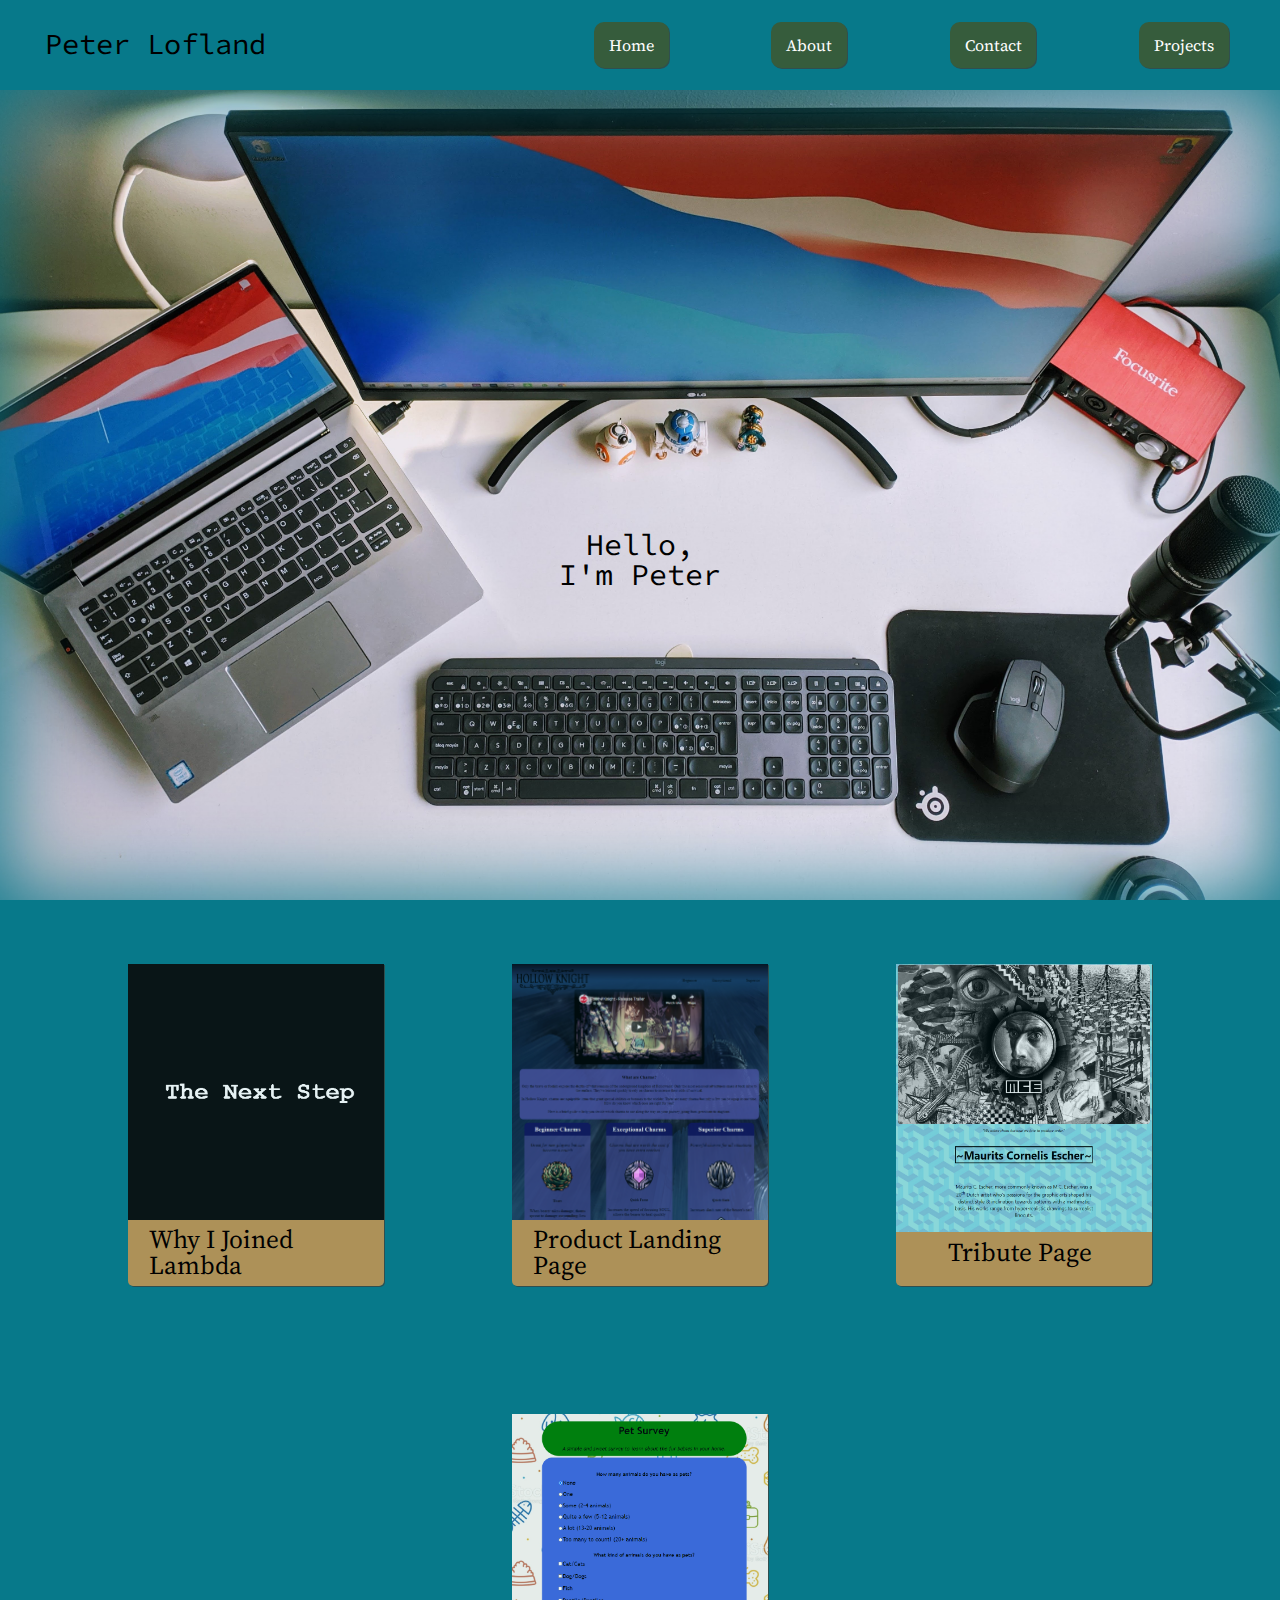
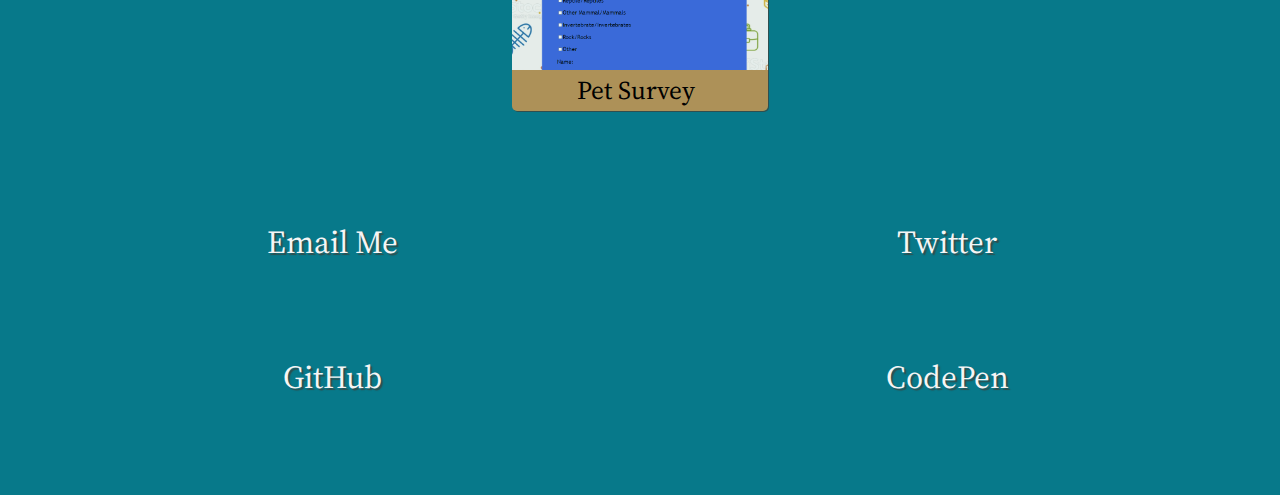
<file: index.html>
<!DOCTYPE html>
<html lang="en">
  <head>
    <meta charset="UTF-8" />
    <meta name="viewport" content="width=device-width, initial-scale=1.0" />
    <link
      href="https://fonts.googleapis.com/css2?family=Source+Code+Pro:wght@600&family=Source+Serif+Pro&display=swap"
      rel="stylesheet"
    />
    <link rel="stylesheet" href="style.css" />
    <title>Peter's Porfolio</title>
  </head>
  <body>
    <nav>
      <div class="headline">
        <a href="index.html">
          <h1>Peter Lofland</h1>
        </a>
      </div>
      <div class="links">
        <a class="nav-button" href="index.html">Home</a>
        <a class="nav-button" href="about.html">About</a>
        <a class="nav-button" href="contact.html">Contact</a>
        <a class="nav-button" href="projects.html">Projects</a>
      </div>
    </nav>
    <section class="hero">
      <div class="hello">
        <h2>Hello,<br />I'm Peter</h2>
      </div>
    </section>
    <section class="project-grid">
      <a
        class="project-tile"
        href="https://nextsteplambda.netlify.app"
        target="_blank"
      >
        <img
          class="project-img"
          src="assets/LambdaIntroPagePreview.png"
          alt="why I joined lambda project"
        />
        <p class="project-title">
          <span class="code">&lt;</span>
          Why I Joined Lambda
          <span class="code">&#47;&gt;</span>
        </p>
      </a>
      <a
        class="project-tile"
        href="https://hkproductlandingpage.netlify.app/"
        target="_blank"
      >
        <img
          class="project-img"
          src="assets/product-preview.png"
          alt="product landing page project"
        />
        <p class="project-title">
          <span class="code">&lt;</span>
          Product Landing Page
          <span class="code">&#47;&gt;</span>
        </p>
      </a>
      <a
        class="project-tile"
        href="https://codepen.io/plofland/full/VwaYVEv"
        target="_blank"
      >
        <img
          class="project-img"
          src="assets/TributePagePreview.png"
          alt="tribute page to MC Escher"
        />
        <p class="project-title">
          <span class="code">&lt;</span>
          Tribute Page
          <span class="code">&#47;&gt;</span>
        </p>
      </a>
      <a
        class="project-tile"
        href="https://codepen.io/plofland/full/XWdjZNP"
        target="_blank"
      >
        <img
          class="project-img"
          src="assets/SurveyPagePreview.png"
          alt="pet survey"
        />
        <p class="project-title">
          <span class="code">&lt;</span>
          Pet Survey
          <span class="code">&#47;&gt;</span>
        </p>
      </a>
    </section>
    <footer>
      <div class="contact-links">
        <a
          class="contact-details"
          href="mailto:ploflan@gmail.com"
          target="_blank"
          >Email Me
        </a>
        <a
          class="contact-details"
          href="https://twitter.com/PeterLofland"
          target="_blank"
          >Twitter
        </a>
        <a
          class="contact-details"
          href="https://github.com/Plofland"
          target="_blank"
          >GitHub
        </a>
        <a
          class="contact-details"
          href="https://codepen.io/plofland"
          target="_blank"
          >CodePen
        </a>
      </div>
    </footer>
  </body>
</html>
</file>
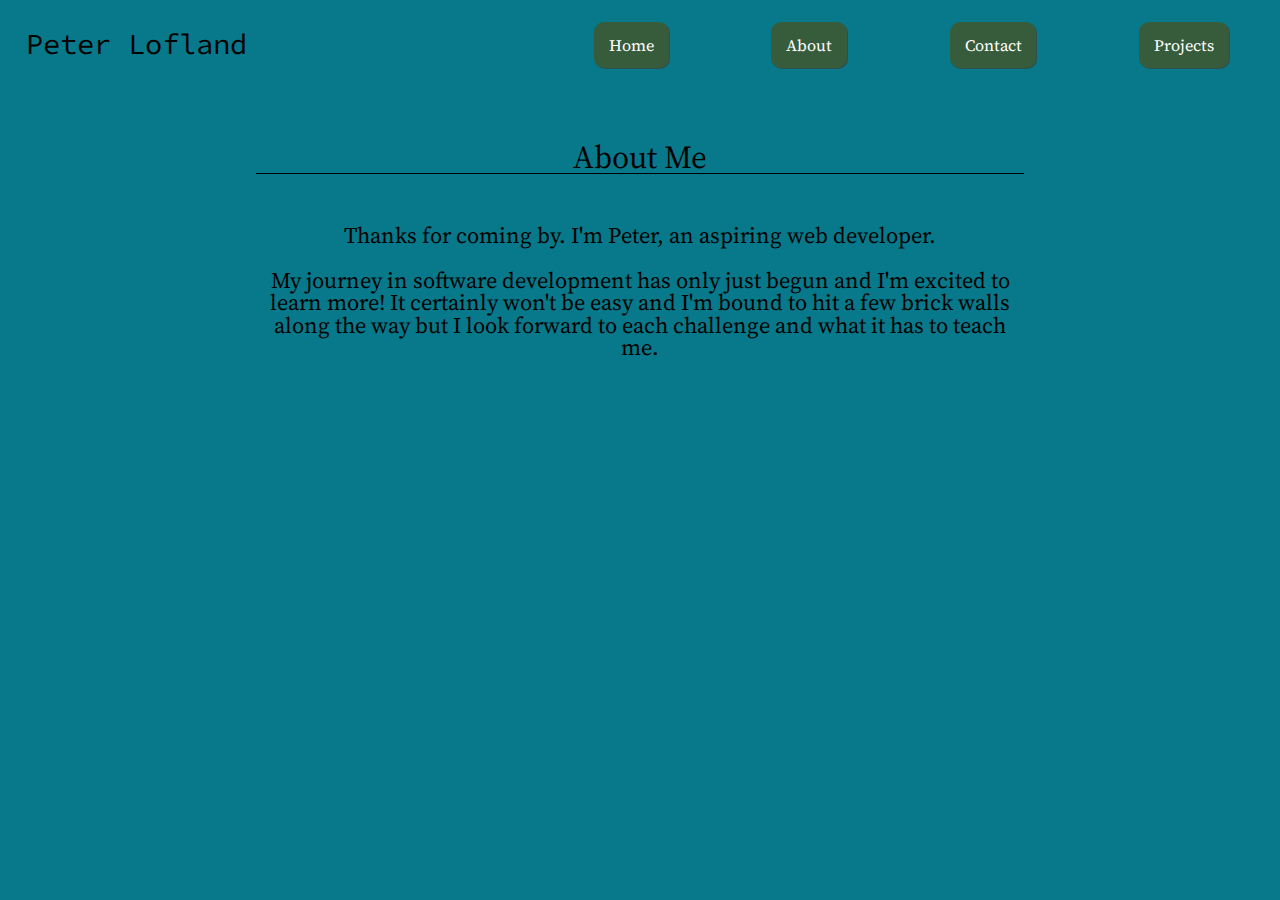
<file: about.html>
<!DOCTYPE html>
<html lang="en">
<head>
    <meta charset="UTF-8">
    <meta name="viewport" content="width=device-width, initial-scale=1.0">
    <link href="https://fonts.googleapis.com/css2?family=Source+Code+Pro:wght@600&family=Source+Serif+Pro&display=swap" rel="stylesheet">
    <link rel="stylesheet" href="style.css">
    <title>About Peter</title>
</head>
<body>
    <nav>
        <div class="headline">
            <h1>Peter Lofland</h1>
        </div>
        <div class="links">
            <a class="nav-button" href="index.html">Home</a>
            <a class="nav-button" href="about.html">About</a>
            <a class="nav-button" href="contact.html">Contact</a>
            <a class="nav-button" href="projects.html">Projects</a>
        </div>
    </nav>
    <span>
        <h3> About Me </h3>
    </span>
    <div class="about">
        <p>Thanks for coming by. I'm Peter, an aspiring web developer.</p><br>
        <p>My journey in software development has only just begun and I'm excited to learn more! It certainly won't be easy and I'm bound to hit a few brick walls along the way but I look forward to each challenge and what it has to teach me.</p>
    </div>
</body>
</html>
</file>
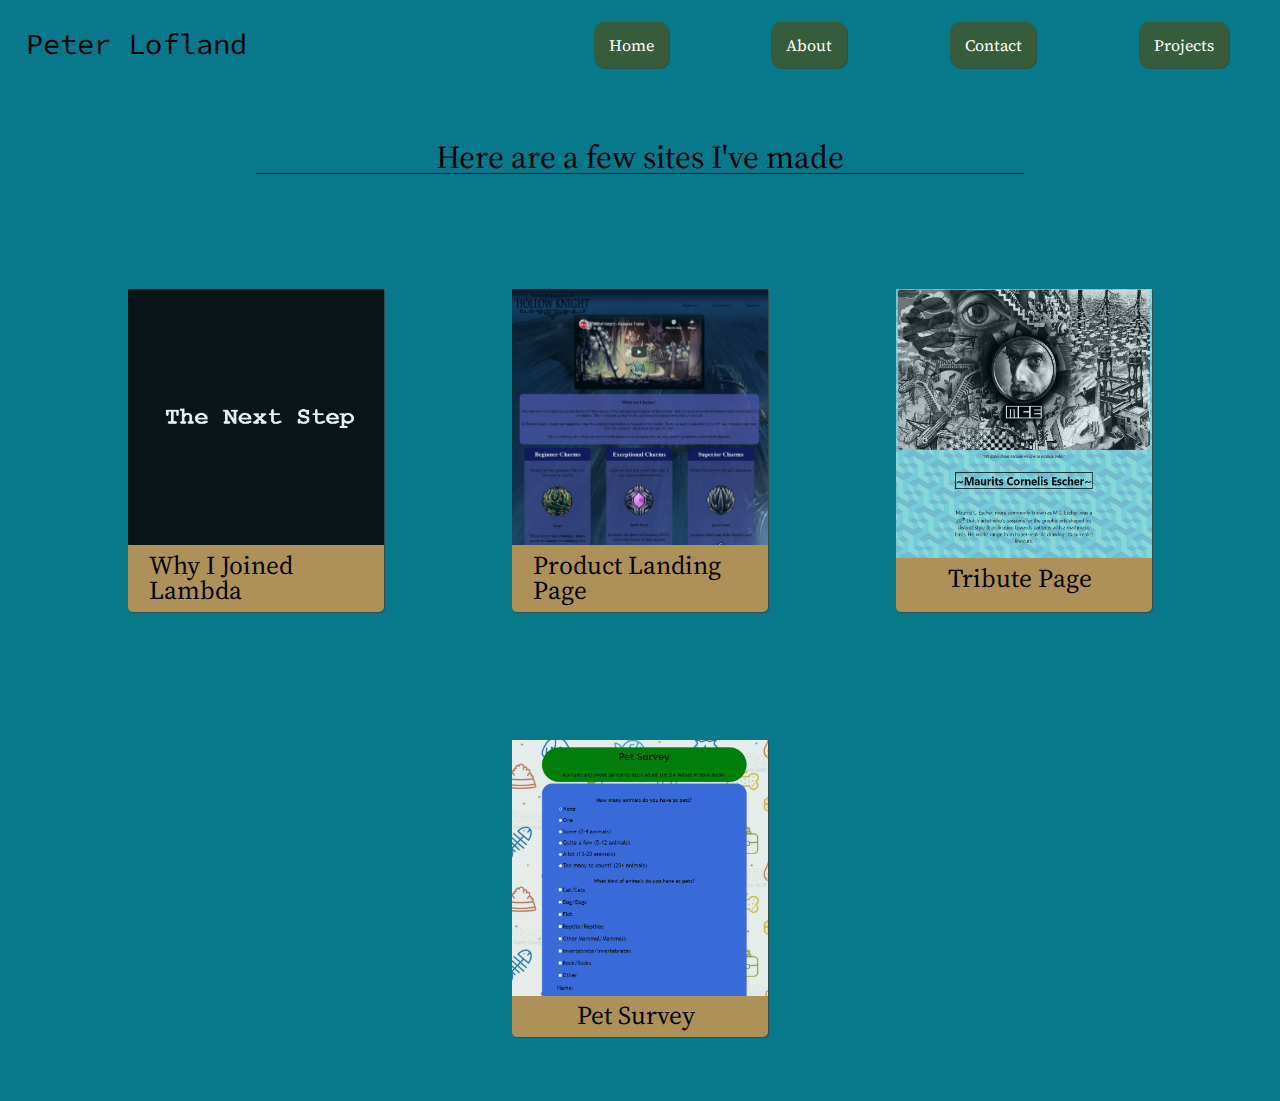
<file: projects.html>
<!DOCTYPE html>
<html lang="en">
<head>
    <meta charset="UTF-8">
    <meta name="viewport" content="width=device-width, initial-scale=1.0">
    <link href="https://fonts.googleapis.com/css2?family=Source+Code+Pro:wght@600&family=Source+Serif+Pro&display=swap" rel="stylesheet">
    <link rel="stylesheet" href="style.css">
    <title>Peter's Projects</title>
</head>
<body>
    <nav>
        <div class="headline">
            <h1>Peter Lofland</h1>
        </div>
        <div class="links">
            <a class="nav-button" href="index.html">Home</a>
            <a class="nav-button" href="about.html">About</a>
            <a class="nav-button" href="contact.html">Contact</a>
            <a class="nav-button" href="projects.html">Projects</a>
        </div>
    </nav>
    <h3> Here are a few sites I've made </h3>
    <section class="project-grid">
        <a class="project-tile" href="https://nextsteplambda.netlify.app" target="_blank">
            <img class="project-img" src="assets/LambdaIntroPagePreview.png" alt="why I joined lambda project"/>
            <p class="project-title">
                <span class="code">&lt;</span>
                    Why I Joined Lambda
                <span class="code">&#47;&gt;</span>
            </p>
        </a>
        <a class="project-tile" href="https://codepen.io/plofland/full/gOrgbQE" target="_blank">
            <img class="project-img" src="assets/product-preview.png" alt="product landing page project"/>
            <p class="project-title">
                <span class="code">&lt;</span>
                    Product Landing Page
                <span class="code">&#47;&gt;</span>
            </p>
        </a>
        <a class="project-tile" href="https://codepen.io/plofland/full/VwaYVEv" target="_blank">
            <img class="project-img" src="assets/TributePagePreview.png" alt="tribute page to MC Escher"/>
            <p class="project-title">
                <span class="code">&lt;</span>
                    Tribute Page
                <span class="code">&#47;&gt;</span>
            </p>
        </a>
        <a class="project-tile" href="https://codepen.io/plofland/full/XWdjZNP" target="_blank">
            <img class="project-img" src="assets/SurveyPagePreview.png" alt="pet survey"/>
            <p class="project-title">
                <span class="code">&lt;</span>
                    Pet Survey
                <span class="code">&#47;&gt;</span>
            </p>
        </a>
    </section>
</body>
</html>
</file>
<file: style.css>
/*Reset*/

/* http://meyerweb.com/eric/tools/css/reset/ 
   v2.0 | 20110126
   License: none (public domain)
*/

html,
body,
div,
span,
applet,
object,
iframe,
h1,
h2,
h3,
h4,
h5,
h6,
p,
blockquote,
pre,
a,
abbr,
acronym,
address,
big,
cite,
code,
del,
dfn,
em,
img,
ins,
kbd,
q,
s,
samp,
small,
strike,
strong,
sub,
sup,
tt,
var,
b,
u,
i,
center,
dl,
dt,
dd,
ol,
ul,
li,
fieldset,
form,
label,
legend,
table,
caption,
tbody,
tfoot,
thead,
tr,
th,
td,
article,
aside,
canvas,
details,
embed,
figure,
figcaption,
footer,
header,
hgroup,
menu,
nav,
output,
ruby,
section,
summary,
time,
mark,
audio,
video {
  margin: 0;
  padding: 0;
  border: 0;
  font-size: 100%;
  font: inherit;
  vertical-align: baseline;
}
/* HTML5 display-role reset for older browsers */
article,
aside,
details,
figcaption,
figure,
footer,
header,
hgroup,
menu,
nav,
section {
  display: block;
}
body {
  line-height: 1;
}
ol,
ul {
  list-style: none;
}
blockquote,
q {
  quotes: none;
}
blockquote:before,
blockquote:after,
q:before,
q:after {
  content: '';
  content: none;
}
table {
  border-collapse: collapse;
  border-spacing: 0;
}

/*Styling*/

body {
  font-family: 'Source Serif Pro', serif;
  background-color: #07798a;
}

h1 {
  font-family: 'Source Code Pro', monospace;
  font-size: 1.8rem;
}

h2 {
  font-family: 'Source Code Pro', monospace;
  text-align: center;
}

h3 {
  font-size: 2rem;
  display: flex;
  justify-content: center;
  margin: 4% auto;
  border-bottom: 1px solid black;

  max-width: 60%; /*tried to make the border-bottom line shorter but this line of code makes it act like justify-content: start;*/
}

/* Nav Section */

nav {
  display: flex;
  justify-content: space-between;
}

.headline {
  width: 40%;
  display: flex;
  align-items: center;
  margin: auto 2%;
}

.headline a {
  color: black;
  text-align: center;
}

.links {
  width: 60%;
  display: flex;
  justify-content: space-evenly;
}

.nav-button {
  color: #fff;
  background-color: #365c3c;
  border-radius: 10px;
  padding: 2% 2%;
  margin: 3% auto;
  box-shadow: 1px 1px darkslategrey;
  transition: 0.6s ease-in-out;
}

.nav-button:hover {
  background-color: #5c3736;
}

a {
  text-decoration: none;
  margin: 4%;
}

/* Hero Header */

.hero {
  background-size: cover;
  background-repeat: no-repeat;
  background-position: center;
  display: flex;
  flex-direction: column;
  justify-content: center;
  align-items: center;
  max-width: 100%;
  height: 90vh;
  background-image: url(assets/camila-martinez-6Bb4lc8qo4Q-unsplash.jpg);
  box-shadow: inset 0 0 80px #07798a;
}

.hello {
  font-size: 30px;
  padding: 10% 0 0 0;
  transition: 1.25s ease-in;
}

/* Project Section Main Page */

.project-grid {
  display: flex;
  flex-wrap: wrap;
  justify-content: center;
}

.project-tile {
  display: flex;
  flex-wrap: wrap;
  margin: 5% 5%;
  width: 20%;
  box-shadow: 1px 1px darkslategrey;
  border-radius: 0 0 5px 5px;
}

.project-img {
  width: 100%;
  opacity: 90%;
  transition: 0.25s ease-in-out;
}

.project-img:hover {
  opacity: 100%;
}

.project-title {
  display: flex;
  color: black;
  background-color: #ad9158;
  width: 100%;
  padding: 3% 3%;
  border-radius: 0 0 5px 5px;
  justify-content: center;
}

.code {
  color: #ad9158;
  transition: 0.5s ease-in-out;
}

.project-title,
.code {
  font-size: 1.6rem;
}

.project-tile:hover .code {
  color: black;
}

/* About Page */

.about {
  text-align: center;
  width: 60%;
  margin: 0 auto;
  font-size: 1.4rem;
}

/* Social Links */

footer {
  margin-bottom: 4%;
}

.contact-links {
  display: flex;
  justify-content: center;
  width: 100%;
  flex-wrap: wrap;
}

.contact-details {
  display: flex;
  justify-content: center;
  font-size: 2rem;
  text-shadow: 2px 2px 1px darkslategrey;
  transition: transform 0.3s ease-out;
  color: #f5f5f5;
  width: 40%;
}

.contact-details:hover {
  transform: translateY(-8px);
}

/* Tablet Media Query */
@media (max-width: 800px) {
  h1 {
    font-size: 1.2rem;
  }

  h2 {
    font-size: 1.3em;
  }

  /* Nav Section */

  .headline {
    width: 30%;
  }

  .links {
    width: 70%;
  }

  /* Hero Header */

  .hero {
    height: 70vh;
  }

  .hello {
    padding: 14% 0 0 5%;
  }

  /* Project Section Main Page */

  .project-tile {
    border-radius: 10px;
  }

  .project-img {
    border-radius: 10px 10px 0 0;
    opacity: 1;
  }

  .project-title {
    border-radius: 0 0 10px 10px;
    text-align: center;
  }

  .project-title,
  .code {
    font-size: 1.4rem;
    color: black;
  }

  /* About Page */

  .about {
    width: 75%;
    line-height: 1.2;
  }
}

/* Phone Media Query */
@media (max-width: 500px) {
  h1 {
    font-size: 1.6rem;
  }

  h2 {
    font-size: 1.1em;
  }

  /* Nav Section */

  nav {
    display: flex;
    justify-content: space-between;
    flex-direction: column;
    align-items: center;
  }

  .headline {
    width: 45%;
    padding-left: 1%; /*couldn't get the h1 text to center so this is a quick fix for that */
    border-bottom: 2px solid black;
  }

  .links {
    width: 90%;
    flex-direction: column;
  }

  .nav-button {
    width: 60%;
    text-align: center;
    border-radius: 5px;
    margin: 1% auto;
    font-size: 1.3rem;
  }

  /* Hero Header */

  .hero {
    height: 60vh;
  }

  /* Project Section Main Page */

  .project-title,
  .code {
    font-size: 1.2rem;
  }

  /* About Page */

  .about {
    width: 85%;
  }
}
</file>
